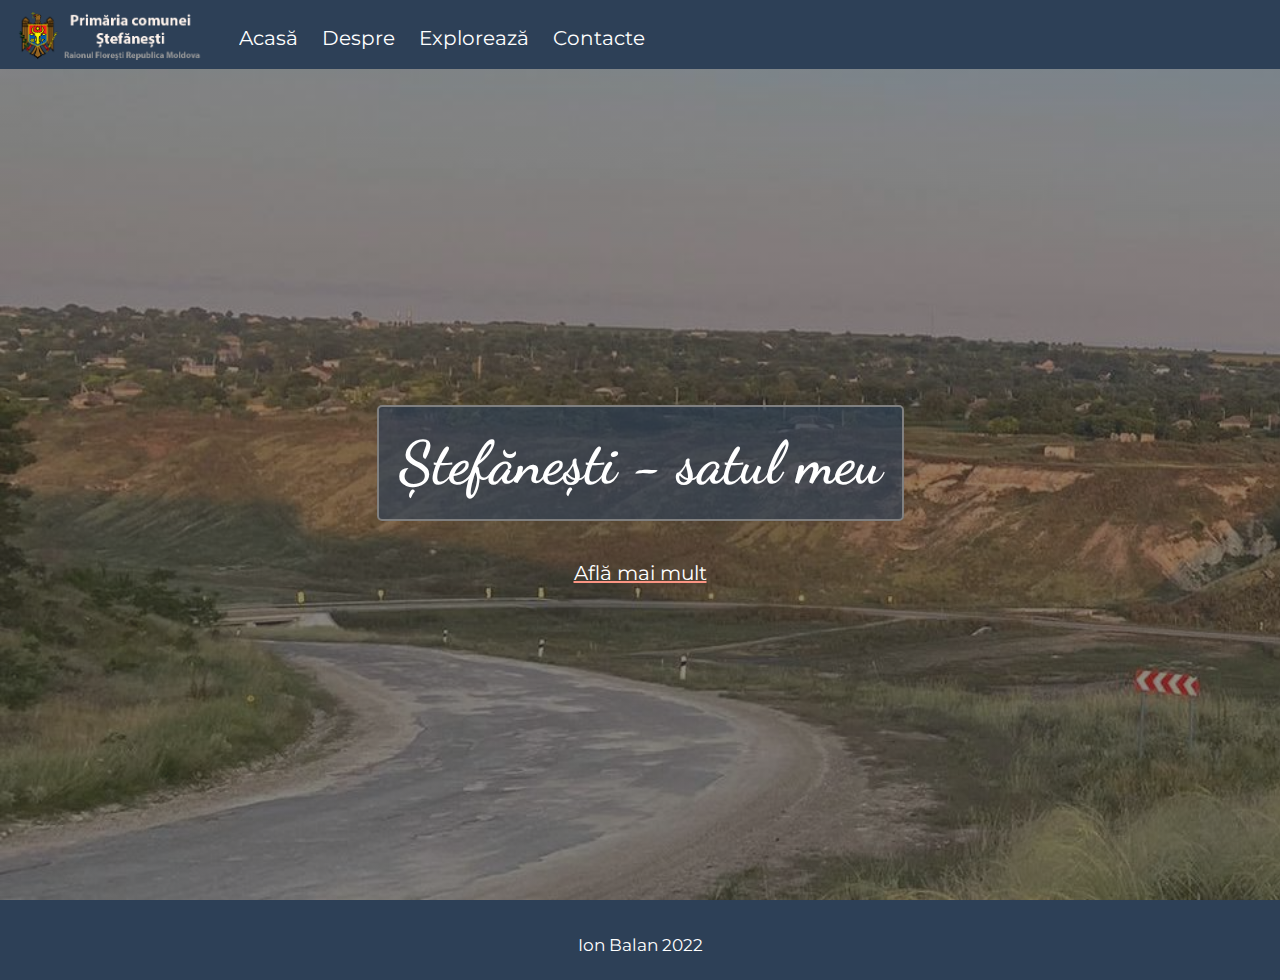
<file: index.html>
<!DOCTYPE html>
<html>
  <head>
    <meta charset="UTF-8" />
    <meta name="viewport" content="width=device-width, initial-scale=1.0" />

    <link rel="stylesheet" href="css/style.css" />
    <link
      rel="stylesheet"
      href="https://cdnjs.cloudflare.com/ajax/libs/font-awesome/6.1.1/css/all.min.css"
    />
    <script src="js/script.js" defer></script>

    <!-- https://www.flaticon.com/ -->
    <link rel="icon" href="images/favicon.ico" />

    <title>Ștefănești - localitatea mea</title>
  </head>
  <body>
    <header>
      <img class="logo" src="images/logo.png" />
      <nav class="mobile">
        <a href="index.html">Acasă</a>
        <a href="pages/despre.html">Despre</a>
        <a href="pages/exploreaza.html">Explorează</a>
        <a href="pages/contacte.html">Contacte</a>
      </nav>
      <i id="hamburger" onclick="mobileMenu()" class="fa-solid fa-bars"></i>
    </header>
    <main>
      <section id="index">
        <div class="index-info">
          <h1>Ștefănești - satul meu</h1>
          <br />
          <a class="link-index" href="pages/despre.html">Află mai mult</a>
        </div>
      </section>
    </main>
    <footer>
      <span>Ion Balan 2022</span>
    </footer>
  </body>
</html>
</file>
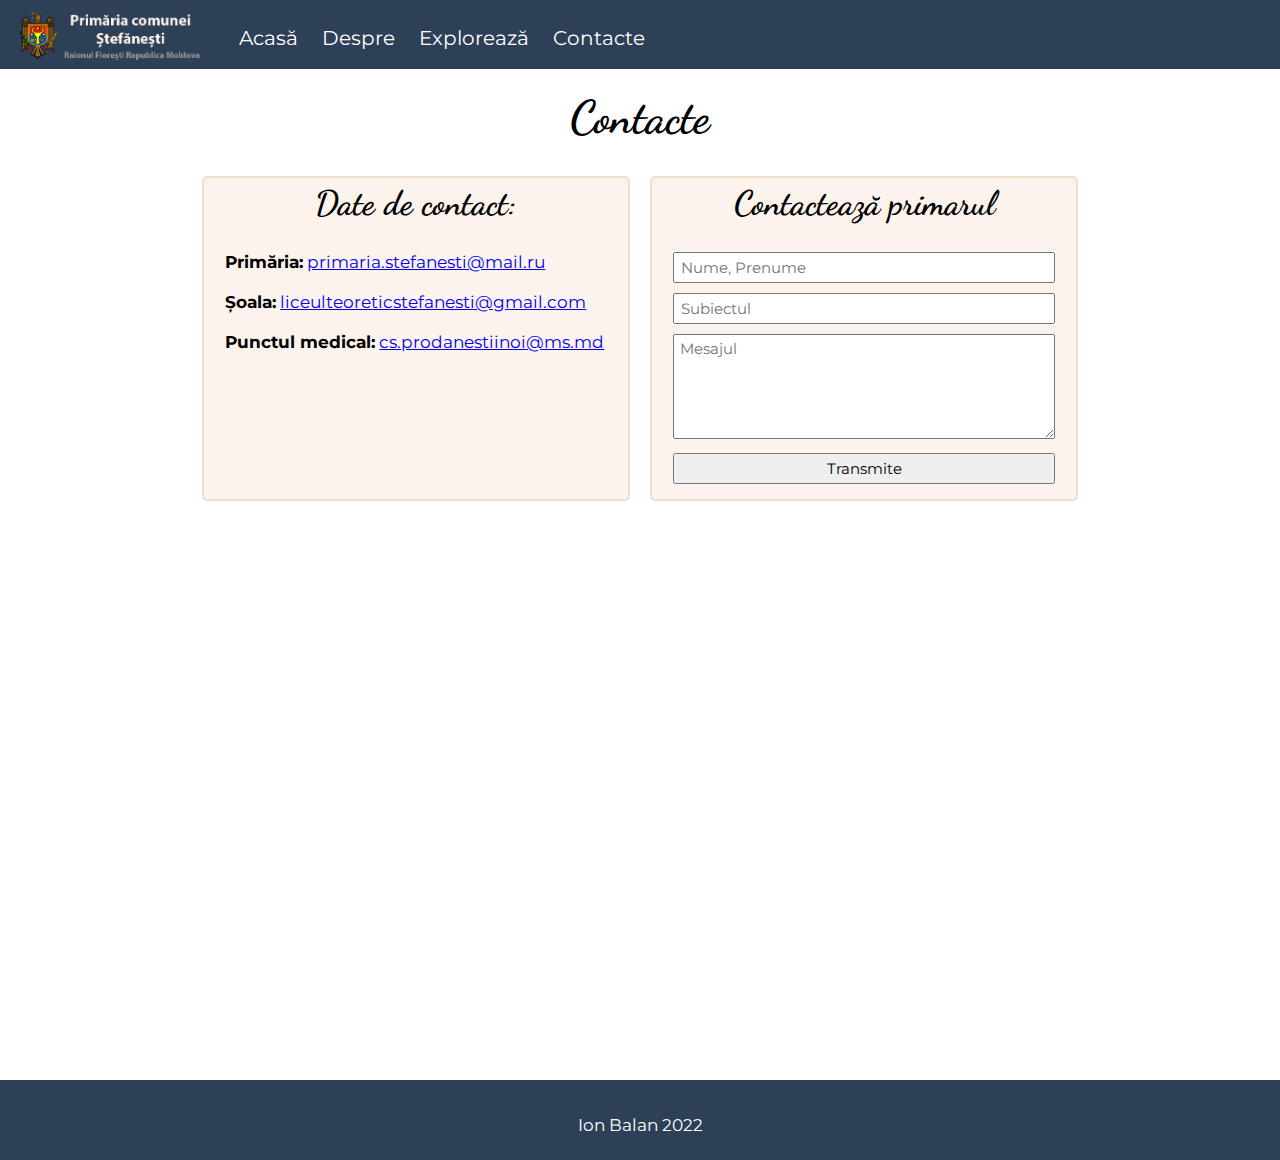
<file: pages/contacte.html>
<!DOCTYPE html>
<html>
  <head>
    <meta charset="UTF-8" />
    <meta name="viewport" content="width=device-width, initial-scale=1.0" />

    <link rel="stylesheet" href="../css/style.css" />
    <link
      rel="stylesheet"
      href="https://cdnjs.cloudflare.com/ajax/libs/font-awesome/6.1.1/css/all.min.css"
    />
    <script src="../js/script.js" defer></script>

    <!-- https://www.flaticon.com/ -->
    <link rel="icon" href="../images/favicon.ico" />

    <title>Ștefănești - Contacte</title>
  </head>
  <body>
    <header>
      <img class="logo" src="../images/logo.png" />
      <nav class="mobile">
        <a href="../index.html">Acasă</a>
        <a href="despre.html">Despre</a>
        <a href="exploreaza.html">Explorează</a>
        <a href="contacte.html">Contacte</a>
      </nav>
      <i id="hamburger" onclick="mobileMenu()" class="fa-solid fa-bars"></i>
    </header>
    <main>
      <section>
        <h1 class="centered">Contacte</h1>
        <div class="row">
          <div class="col-50">
            <div class="contacte">
              <h2 class="centered">Date de contact:</h2>
              <b>Primăria:</b>
              <a href="mailto:primaria.stefanesti@mail.ru"
                >primaria.stefanesti@mail.ru</a
              >
              <br /><br />
              <b>Șoala:</b>
              <a href="mailto:liceulteoreticstefanesti@gmail.com"
                >liceulteoreticstefanesti@gmail.com</a
              >
              <br /><br />
              <b>Punctul medical:</b>
              <a href="mailto:cs.prodanestiinoi@ms.md"
                >cs.prodanestiinoi@ms.md</a
              >
            </div>
          </div>
          <div class="col-50">
            <form class="cform">
              <h2 class="centered">Contactează primarul</h2>

              <input type="text" placeholder="Nume, Prenume" />
              <input type="text" placeholder="Subiectul" />
              <textarea rows="5" placeholder="Mesajul"></textarea>
              <input type="submit" value="Transmite" />
            </form>
          </div>
        </div>
        <br />
        <iframe
          class="harta"
          src="https://www.google.com/maps/embed?pb=!1m18!1m12!1m3!1d10733.811505591444!2d28.425664838896505!3d47.73386711709105!2m3!1f0!2f0!3f0!3m2!1i1024!2i768!4f13.1!3m3!1m2!1s0x40cc7fea0d3ee9e3%3A0x411729fcbd9a0445!2zyJh0ZWbEg25lyJl0aSwgTW9sZG92YQ!5e0!3m2!1sro!2s!4v1662967574561!5m2!1sro!2s"
          width="600"
          height="450"
          style="border: 0"
          allowfullscreen=""
          loading="lazy"
          referrerpolicy="no-referrer-when-downgrade"
        ></iframe>
      </section>
    </main>
    <footer>
      <span>Ion Balan 2022</span>
    </footer>
  </body>
</html>
</file>
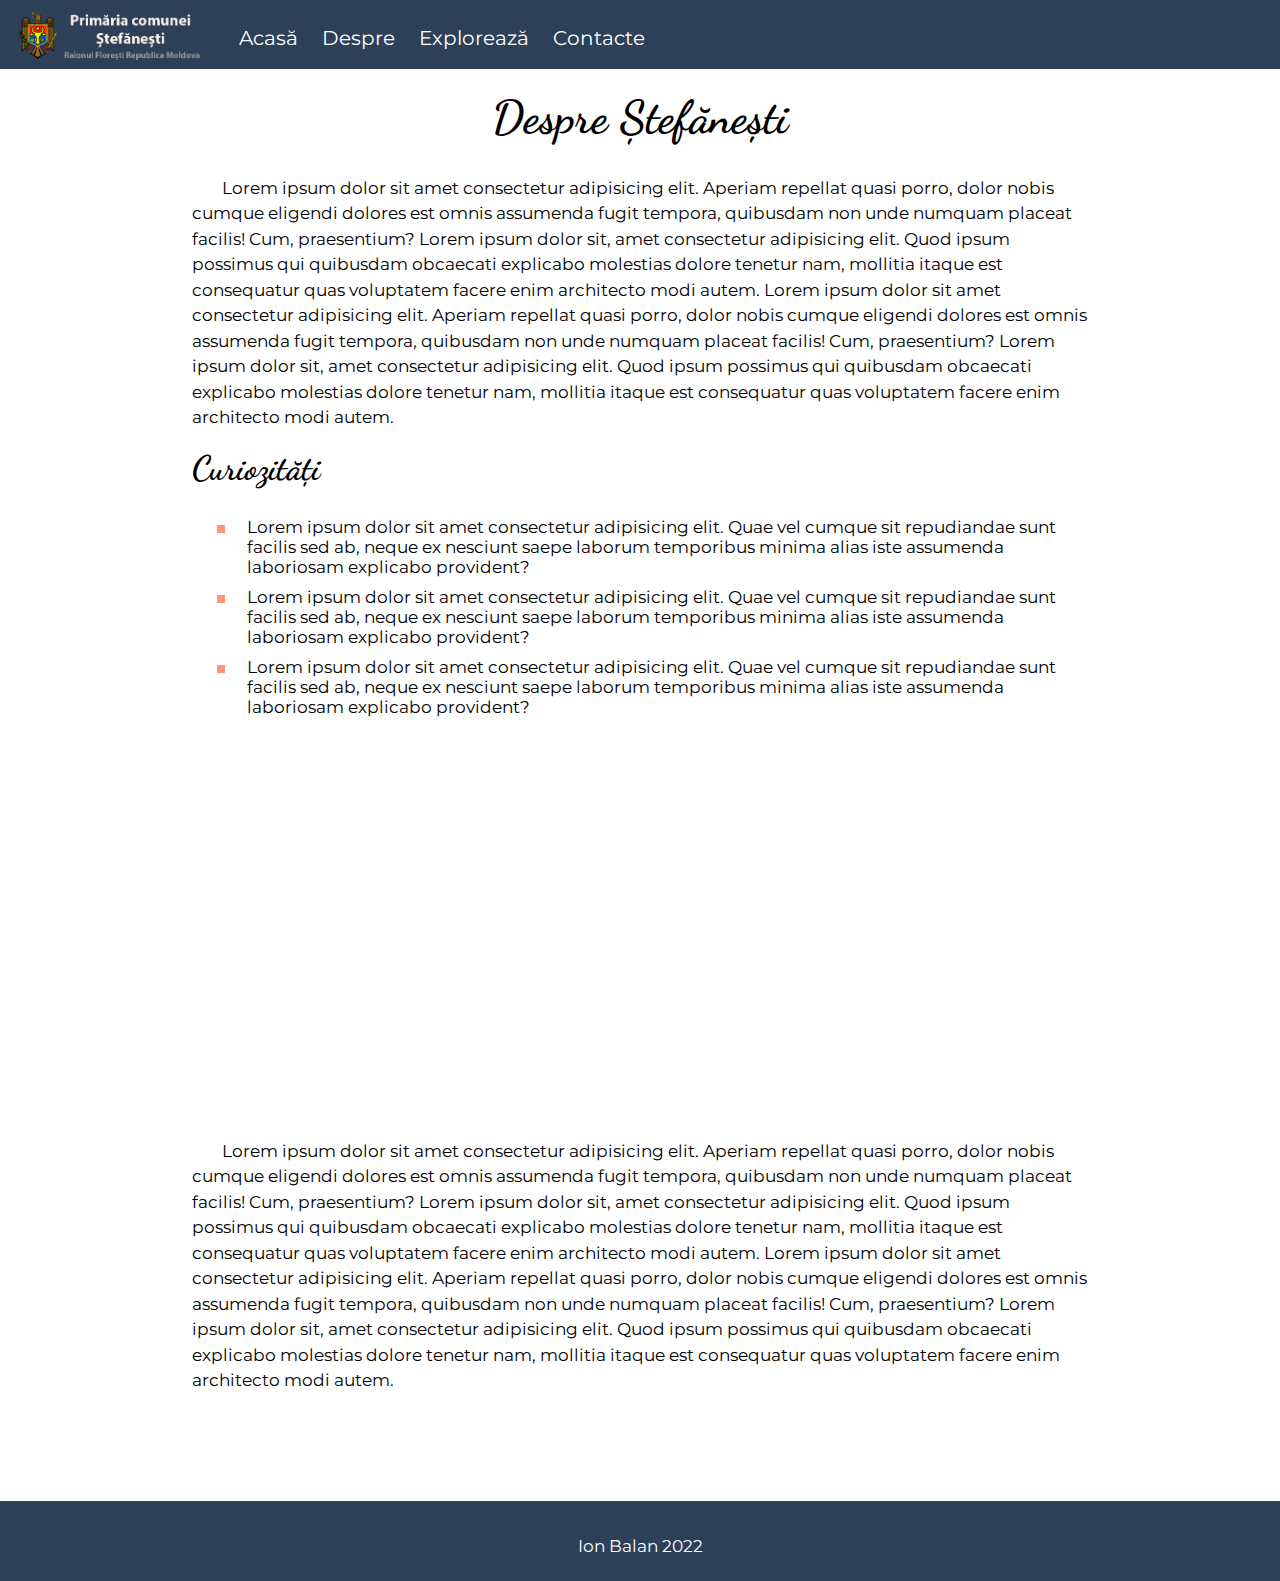
<file: pages/despre.html>
<!DOCTYPE html>
<html>
  <head>
    <meta charset="UTF-8" />
    <meta name="viewport" content="width=device-width, initial-scale=1.0" />

    <link rel="stylesheet" href="../css/style.css" />
    <link
      rel="stylesheet"
      href="https://cdnjs.cloudflare.com/ajax/libs/font-awesome/6.1.1/css/all.min.css"
    />
    <script src="../js/script.js" defer></script>

    <!-- https://www.flaticon.com/ -->
    <link rel="icon" href="../images/favicon.ico" />

    <title>Ștefănești - Despre</title>
  </head>
  <body>
    <header>
      <img class="logo" src="../images/logo.png" />
      <nav class="mobile">
        <a href="../index.html">Acasă</a>
        <a href="despre.html">Despre</a>
        <a href="exploreaza.html">Explorează</a>
        <a href="contacte.html">Contacte</a>
      </nav>
      <i id="hamburger" onclick="mobileMenu()" class="fa-solid fa-bars"></i>
    </header>
    <main>
      <section>
        <h1 class="centered">Despre Ștefănești</h1>
        <p>
          Lorem ipsum dolor sit amet consectetur adipisicing elit. Aperiam
          repellat quasi porro, dolor nobis cumque eligendi dolores est omnis
          assumenda fugit tempora, quibusdam non unde numquam placeat facilis!
          Cum, praesentium? Lorem ipsum dolor sit, amet consectetur adipisicing
          elit. Quod ipsum possimus qui quibusdam obcaecati explicabo molestias
          dolore tenetur nam, mollitia itaque est consequatur quas voluptatem
          facere enim architecto modi autem. Lorem ipsum dolor sit amet
          consectetur adipisicing elit. Aperiam repellat quasi porro, dolor
          nobis cumque eligendi dolores est omnis assumenda fugit tempora,
          quibusdam non unde numquam placeat facilis! Cum, praesentium? Lorem
          ipsum dolor sit, amet consectetur adipisicing elit. Quod ipsum
          possimus qui quibusdam obcaecati explicabo molestias dolore tenetur
          nam, mollitia itaque est consequatur quas voluptatem facere enim
          architecto modi autem.
        </p>
        <h2>Curiozități</h2>
        <ul>
          <li>
            Lorem ipsum dolor sit amet consectetur adipisicing elit. Quae vel
            cumque sit repudiandae sunt facilis sed ab, neque ex nesciunt saepe
            laborum temporibus minima alias iste assumenda laboriosam explicabo
            provident?
          </li>
          <li>
            Lorem ipsum dolor sit amet consectetur adipisicing elit. Quae vel
            cumque sit repudiandae sunt facilis sed ab, neque ex nesciunt saepe
            laborum temporibus minima alias iste assumenda laboriosam explicabo
            provident?
          </li>
          <li>
            Lorem ipsum dolor sit amet consectetur adipisicing elit. Quae vel
            cumque sit repudiandae sunt facilis sed ab, neque ex nesciunt saepe
            laborum temporibus minima alias iste assumenda laboriosam explicabo
            provident?
          </li>
        </ul>
        <iframe
          class="vframe"
          width="560"
          height="315"
          src="https://www.youtube.com/embed/k8f7BCE5CAE"
          title="YouTube video player"
          frameborder="0"
          allow="accelerometer; autoplay; clipboard-write; encrypted-media; gyroscope; picture-in-picture"
          allowfullscreen
        ></iframe>
        <p>
          Lorem ipsum dolor sit amet consectetur adipisicing elit. Aperiam
          repellat quasi porro, dolor nobis cumque eligendi dolores est omnis
          assumenda fugit tempora, quibusdam non unde numquam placeat facilis!
          Cum, praesentium? Lorem ipsum dolor sit, amet consectetur adipisicing
          elit. Quod ipsum possimus qui quibusdam obcaecati explicabo molestias
          dolore tenetur nam, mollitia itaque est consequatur quas voluptatem
          facere enim architecto modi autem. Lorem ipsum dolor sit amet
          consectetur adipisicing elit. Aperiam repellat quasi porro, dolor
          nobis cumque eligendi dolores est omnis assumenda fugit tempora,
          quibusdam non unde numquam placeat facilis! Cum, praesentium? Lorem
          ipsum dolor sit, amet consectetur adipisicing elit. Quod ipsum
          possimus qui quibusdam obcaecati explicabo molestias dolore tenetur
          nam, mollitia itaque est consequatur quas voluptatem facere enim
          architecto modi autem.
        </p>
      </section>
    </main>
    <footer>
      <span>Ion Balan 2022</span>
    </footer>
  </body>
</html>
</file>
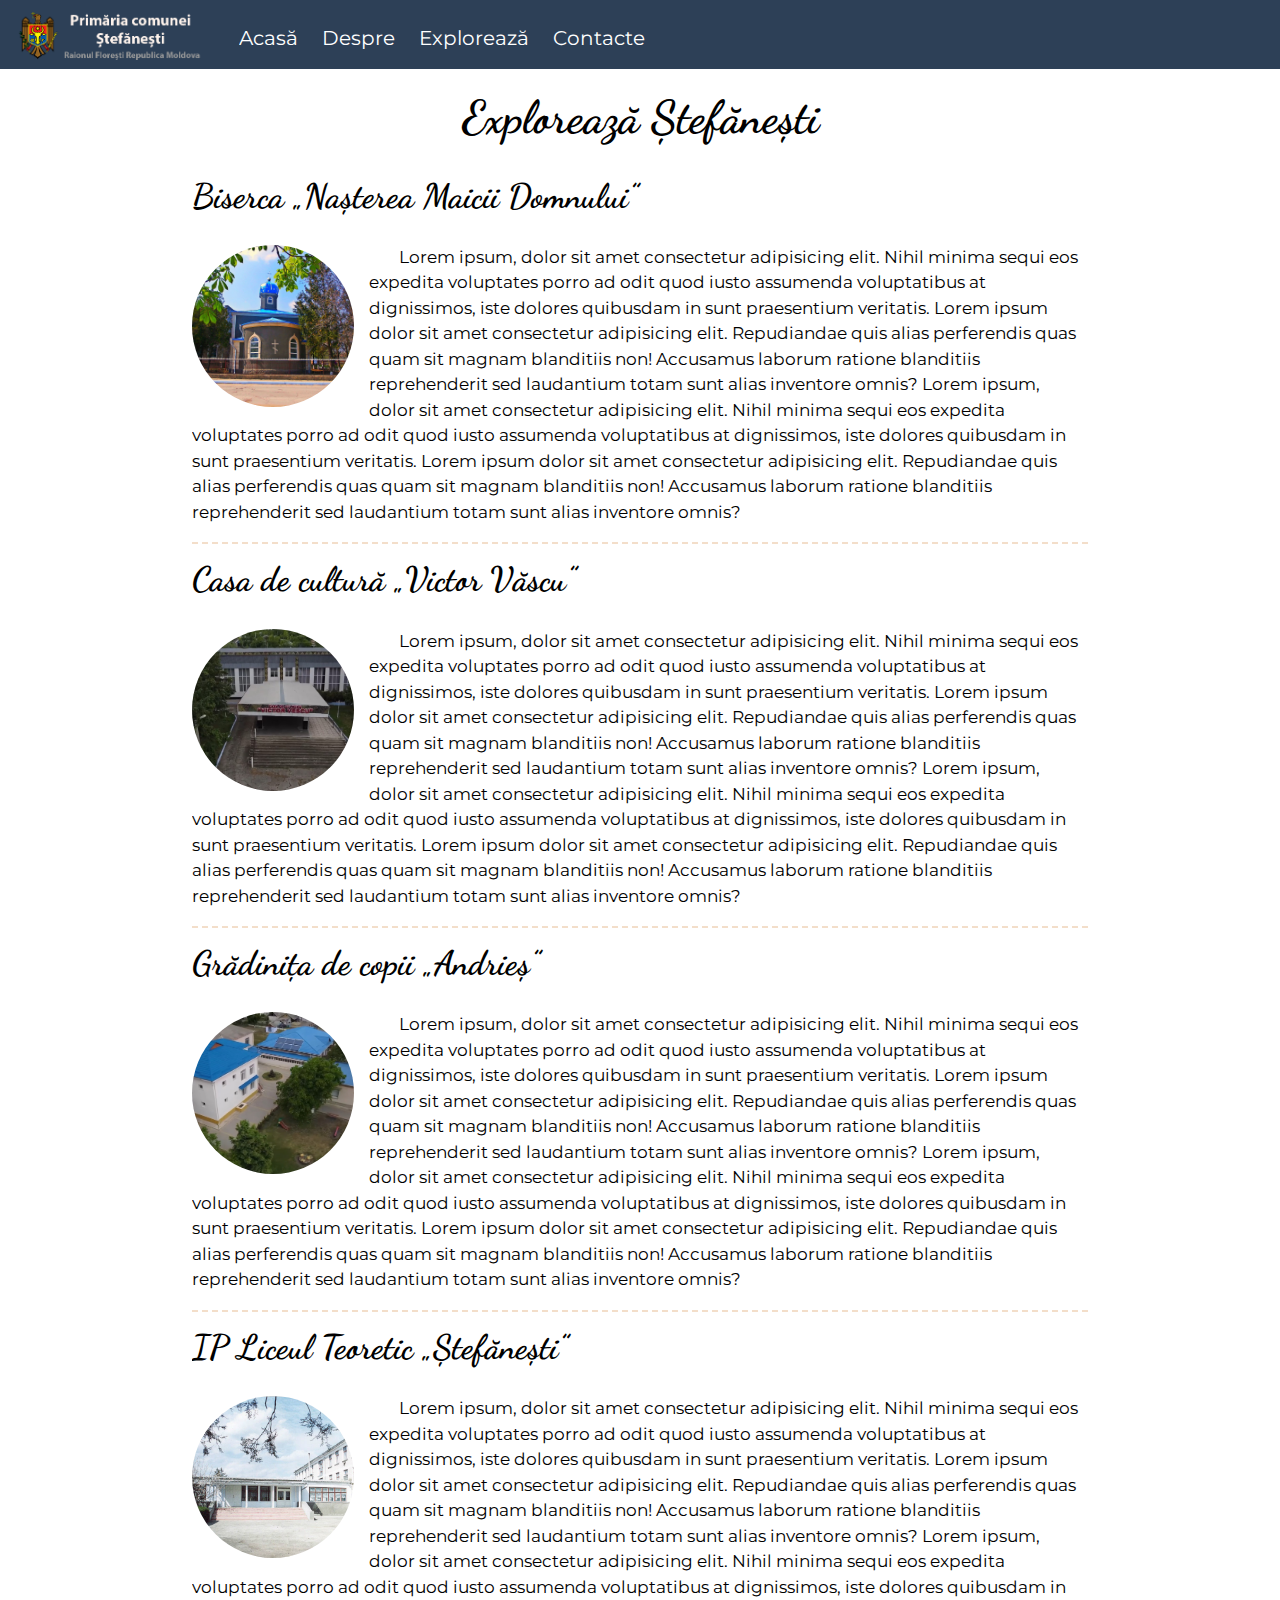
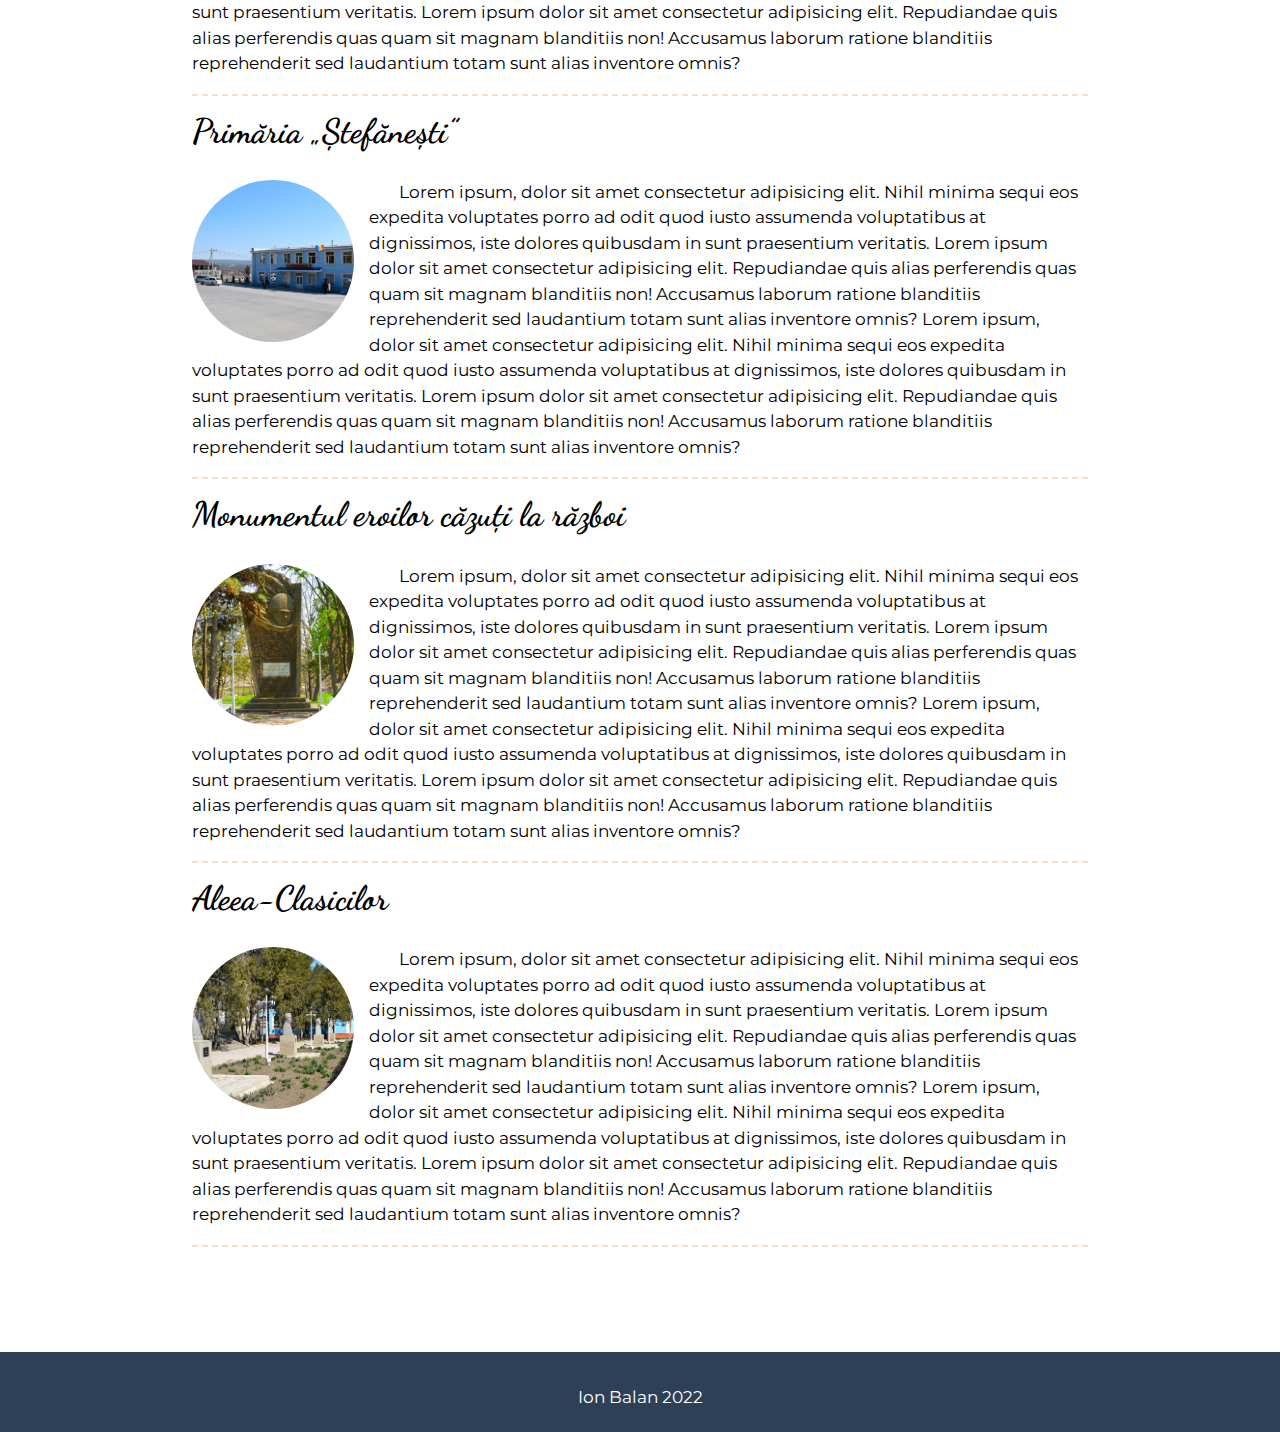
<file: pages/exploreaza.html>
<!DOCTYPE html>
<html>
  <head>
    <meta charset="UTF-8" />
    <meta name="viewport" content="width=device-width, initial-scale=1.0" />

    <link rel="stylesheet" href="../css/style.css" />
    <link
      rel="stylesheet"
      href="https://cdnjs.cloudflare.com/ajax/libs/font-awesome/6.1.1/css/all.min.css"
    />
    <script src="../js/script.js" defer></script>

    <!-- https://www.flaticon.com/ -->
    <link rel="icon" href="../images/favicon.ico" />

    <title>Ștefănești - Explorează</title>
  </head>
  <body>
    <header>
      <img class="logo" src="../images/logo.png" />
      <nav class="mobile">
        <a href="../index.html">Acasă</a>
        <a href="despre.html">Despre</a>
        <a href="exploreaza.html">Explorează</a>
        <a href="contacte.html">Contacte</a>
      </nav>
      <i id="hamburger" onclick="mobileMenu()" class="fa-solid fa-bars"></i>
    </header>
    <main>
      <section>
        <h1 class="centered">Explorează Ștefănești</h1>
        <div class="loc">
          <h2>Biserca „Nașterea Maicii Domnului”</h2>
          <img src="../images/biserica.jpg" alt="" />
          <p>
            Lorem ipsum, dolor sit amet consectetur adipisicing elit. Nihil
            minima sequi eos expedita voluptates porro ad odit quod iusto
            assumenda voluptatibus at dignissimos, iste dolores quibusdam in
            sunt praesentium veritatis. Lorem ipsum dolor sit amet consectetur
            adipisicing elit. Repudiandae quis alias perferendis quas quam sit
            magnam blanditiis non! Accusamus laborum ratione blanditiis
            reprehenderit sed laudantium totam sunt alias inventore omnis? Lorem
            ipsum, dolor sit amet consectetur adipisicing elit. Nihil minima
            sequi eos expedita voluptates porro ad odit quod iusto assumenda
            voluptatibus at dignissimos, iste dolores quibusdam in sunt
            praesentium veritatis. Lorem ipsum dolor sit amet consectetur
            adipisicing elit. Repudiandae quis alias perferendis quas quam sit
            magnam blanditiis non! Accusamus laborum ratione blanditiis
            reprehenderit sed laudantium totam sunt alias inventore omnis?
          </p>
        </div>
        <div class="loc">
          <h2>Casa de cultură „Victor Văscu”</h2>
          <img src="../images/clubul.jpg" alt="" />
          <p>
            Lorem ipsum, dolor sit amet consectetur adipisicing elit. Nihil
            minima sequi eos expedita voluptates porro ad odit quod iusto
            assumenda voluptatibus at dignissimos, iste dolores quibusdam in
            sunt praesentium veritatis. Lorem ipsum dolor sit amet consectetur
            adipisicing elit. Repudiandae quis alias perferendis quas quam sit
            magnam blanditiis non! Accusamus laborum ratione blanditiis
            reprehenderit sed laudantium totam sunt alias inventore omnis? Lorem
            ipsum, dolor sit amet consectetur adipisicing elit. Nihil minima
            sequi eos expedita voluptates porro ad odit quod iusto assumenda
            voluptatibus at dignissimos, iste dolores quibusdam in sunt
            praesentium veritatis. Lorem ipsum dolor sit amet consectetur
            adipisicing elit. Repudiandae quis alias perferendis quas quam sit
            magnam blanditiis non! Accusamus laborum ratione blanditiis
            reprehenderit sed laudantium totam sunt alias inventore omnis?
          </p>
        </div>
        <div class="loc">
          <h2>Grădinița de copii „Andrieș”</h2>
          <img src="../images/gradinita.jpg" alt="" />
          <p>
            Lorem ipsum, dolor sit amet consectetur adipisicing elit. Nihil
            minima sequi eos expedita voluptates porro ad odit quod iusto
            assumenda voluptatibus at dignissimos, iste dolores quibusdam in
            sunt praesentium veritatis. Lorem ipsum dolor sit amet consectetur
            adipisicing elit. Repudiandae quis alias perferendis quas quam sit
            magnam blanditiis non! Accusamus laborum ratione blanditiis
            reprehenderit sed laudantium totam sunt alias inventore omnis? Lorem
            ipsum, dolor sit amet consectetur adipisicing elit. Nihil minima
            sequi eos expedita voluptates porro ad odit quod iusto assumenda
            voluptatibus at dignissimos, iste dolores quibusdam in sunt
            praesentium veritatis. Lorem ipsum dolor sit amet consectetur
            adipisicing elit. Repudiandae quis alias perferendis quas quam sit
            magnam blanditiis non! Accusamus laborum ratione blanditiis
            reprehenderit sed laudantium totam sunt alias inventore omnis?
          </p>
        </div>
        <div class="loc">
          <h2>IP Liceul Teoretic „Ștefănești”</h2>
          <img src="../images/liceu.jpg" alt="" />
          <p>
            Lorem ipsum, dolor sit amet consectetur adipisicing elit. Nihil
            minima sequi eos expedita voluptates porro ad odit quod iusto
            assumenda voluptatibus at dignissimos, iste dolores quibusdam in
            sunt praesentium veritatis. Lorem ipsum dolor sit amet consectetur
            adipisicing elit. Repudiandae quis alias perferendis quas quam sit
            magnam blanditiis non! Accusamus laborum ratione blanditiis
            reprehenderit sed laudantium totam sunt alias inventore omnis? Lorem
            ipsum, dolor sit amet consectetur adipisicing elit. Nihil minima
            sequi eos expedita voluptates porro ad odit quod iusto assumenda
            voluptatibus at dignissimos, iste dolores quibusdam in sunt
            praesentium veritatis. Lorem ipsum dolor sit amet consectetur
            adipisicing elit. Repudiandae quis alias perferendis quas quam sit
            magnam blanditiis non! Accusamus laborum ratione blanditiis
            reprehenderit sed laudantium totam sunt alias inventore omnis?
          </p>
        </div>
        <div class="loc">
          <h2>Primăria „Ștefănești”</h2>
          <img src="../images/primaria.jpg" alt="" />
          <p>
            Lorem ipsum, dolor sit amet consectetur adipisicing elit. Nihil
            minima sequi eos expedita voluptates porro ad odit quod iusto
            assumenda voluptatibus at dignissimos, iste dolores quibusdam in
            sunt praesentium veritatis. Lorem ipsum dolor sit amet consectetur
            adipisicing elit. Repudiandae quis alias perferendis quas quam sit
            magnam blanditiis non! Accusamus laborum ratione blanditiis
            reprehenderit sed laudantium totam sunt alias inventore omnis? Lorem
            ipsum, dolor sit amet consectetur adipisicing elit. Nihil minima
            sequi eos expedita voluptates porro ad odit quod iusto assumenda
            voluptatibus at dignissimos, iste dolores quibusdam in sunt
            praesentium veritatis. Lorem ipsum dolor sit amet consectetur
            adipisicing elit. Repudiandae quis alias perferendis quas quam sit
            magnam blanditiis non! Accusamus laborum ratione blanditiis
            reprehenderit sed laudantium totam sunt alias inventore omnis?
          </p>
        </div>
        <div class="loc">
          <h2>Monumentul eroilor căzuți la război</h2>
          <img src="../images/monument.png" alt="" />
          <p>
            Lorem ipsum, dolor sit amet consectetur adipisicing elit. Nihil
            minima sequi eos expedita voluptates porro ad odit quod iusto
            assumenda voluptatibus at dignissimos, iste dolores quibusdam in
            sunt praesentium veritatis. Lorem ipsum dolor sit amet consectetur
            adipisicing elit. Repudiandae quis alias perferendis quas quam sit
            magnam blanditiis non! Accusamus laborum ratione blanditiis
            reprehenderit sed laudantium totam sunt alias inventore omnis? Lorem
            ipsum, dolor sit amet consectetur adipisicing elit. Nihil minima
            sequi eos expedita voluptates porro ad odit quod iusto assumenda
            voluptatibus at dignissimos, iste dolores quibusdam in sunt
            praesentium veritatis. Lorem ipsum dolor sit amet consectetur
            adipisicing elit. Repudiandae quis alias perferendis quas quam sit
            magnam blanditiis non! Accusamus laborum ratione blanditiis
            reprehenderit sed laudantium totam sunt alias inventore omnis?
          </p>
        </div>
        <div class="loc">
          <h2>Aleea-Clasicilor</h2>
          <img src="../images/Aleea-Clasicilor.jpg" alt="" />
          <p>
            Lorem ipsum, dolor sit amet consectetur adipisicing elit. Nihil
            minima sequi eos expedita voluptates porro ad odit quod iusto
            assumenda voluptatibus at dignissimos, iste dolores quibusdam in
            sunt praesentium veritatis. Lorem ipsum dolor sit amet consectetur
            adipisicing elit. Repudiandae quis alias perferendis quas quam sit
            magnam blanditiis non! Accusamus laborum ratione blanditiis
            reprehenderit sed laudantium totam sunt alias inventore omnis? Lorem
            ipsum, dolor sit amet consectetur adipisicing elit. Nihil minima
            sequi eos expedita voluptates porro ad odit quod iusto assumenda
            voluptatibus at dignissimos, iste dolores quibusdam in sunt
            praesentium veritatis. Lorem ipsum dolor sit amet consectetur
            adipisicing elit. Repudiandae quis alias perferendis quas quam sit
            magnam blanditiis non! Accusamus laborum ratione blanditiis
            reprehenderit sed laudantium totam sunt alias inventore omnis?
          </p>
        </div>
      </section>
    </main>
    <footer>
      <span>Ion Balan 2022</span>
    </footer>
  </body>
</html>
</file>
<file: css/style.css>
@import url('https://fonts.googleapis.com/css2?family=Dancing+Script&family=Montserrat&display=swap');

* {
    box-sizing: border-box;
}

body {
    margin: 0;
    font-family: 'Montserrat', sans-serif;
    font-size: 17px;
}

main {
    min-height: 100vh;
}

header {
    background: #2d4057;
    position: fixed;
    width: 100%;
    top: 0;
    padding: 10px 15px 5px 15px;
}

nav {
    margin-left: 30px;
    margin-bottom: 10px;
    display: inline-block;
    overflow: auto;
}

nav a {
    color: white;
    text-decoration: none;
    margin-right: 20px;
    font-size: 20px;
}

nav a:hover {
    color: #f3deca;
    text-decoration: underline 1px;
}

footer {
    min-height: 80px;
    background: #2d4057;
    text-align: center;
    color: white;
    padding-top: 35px;
}

p {
    line-height: 150%;
    text-indent: 30px;
}

li {
    margin-top: 10px;
    padding-left: 15px;
    list-style-image: linear-gradient(#fa9483, #fa9483);
}

h1,
h2,
h3,
h4,
h5,
h6 {
    margin-top: 0;
    font-family: 'Dancing Script', cursive;
}

h1 {
    font-size: 270%;
}

h2 {
    font-size: 200%;
}

section {
    padding: 90px 15%;

}

.logo {
    height: 50px;
}

#index {
    background: linear-gradient(#34343486, #3535358b), url("../images/index.jpg");
    background-size: cover;
    min-height: 100vh;
}

.index-info {
    margin-top: 35vh;
    text-align: center;
}

.index-info h1 {
    font-size: 350%;
    color: white;
    border: 2px solid gray;
    display: inline-block;
    padding: 20px;
    border-radius: 5px;
    background-color: #2d4057a3;
}

.link-index {
    color: white;
    text-decoration: underline #fa9483 2px;
    font-size: 20px;
}

.link-index:hover {
    color: #f3deca;
}

.centered {
    text-align: center;
}

.vframe {
    width: 100%;
    height: 30vw;
}
.loc{
    overflow: auto;
    border-bottom: 2px #f3deca dashed;
    margin-bottom: 15px;
}
.loc img{
    width: 18vh;
    height: 18vh;
    object-fit: cover;
    border-radius: 50%;
    float: left;
    margin-right: 15px;
    margin-bottom: 15px;
}
.harta{
    width: 100%;
    height: 50vh;
    border-radius: 5px;
}
[class^="col-"]{
    float: left;
    padding: 0px 10px;

}
.row{
    overflow: auto;
}
.col-50{
    width: 50%;
}
.contacte, .cform{
    border: 2px solid #f3deca;
    border-radius: 5px;
    background-color: #f3deca5c;
    padding: 5px 5%;
    height: 325px;
    margin-bottom: 15px;
}
.cform input, .cform textarea{
    width: 100%;
    font-size: 15px;
    font-family: inherit;
    margin-bottom: 10px;
    padding: 4px 6px;    
}
#hamburger{
    color: white;
    font-size: 28px;
    position: absolute;
    right: 22px;
    top: 24px;
    cursor: pointer;
    display: none;
}
@media (max-width: 800px) {
    body {
        font-size: 16px;
    }
    section {
        padding: 90px 20px;
    }
    .index-info h1 {
font-size: 200%;
    }
    .vframe {
        height: 45vw;
    }
    [class^="col-"]{
        width: 100% !important;
    
    }
    nav a {
        display: none;
    }
    nav.mobile a{
        display: block;
        text-align: center;
        margin-top: 12px;
    }
    nav{
        display: block;
    }
    #hamburger{
        display: block;
    }
}
</file>
